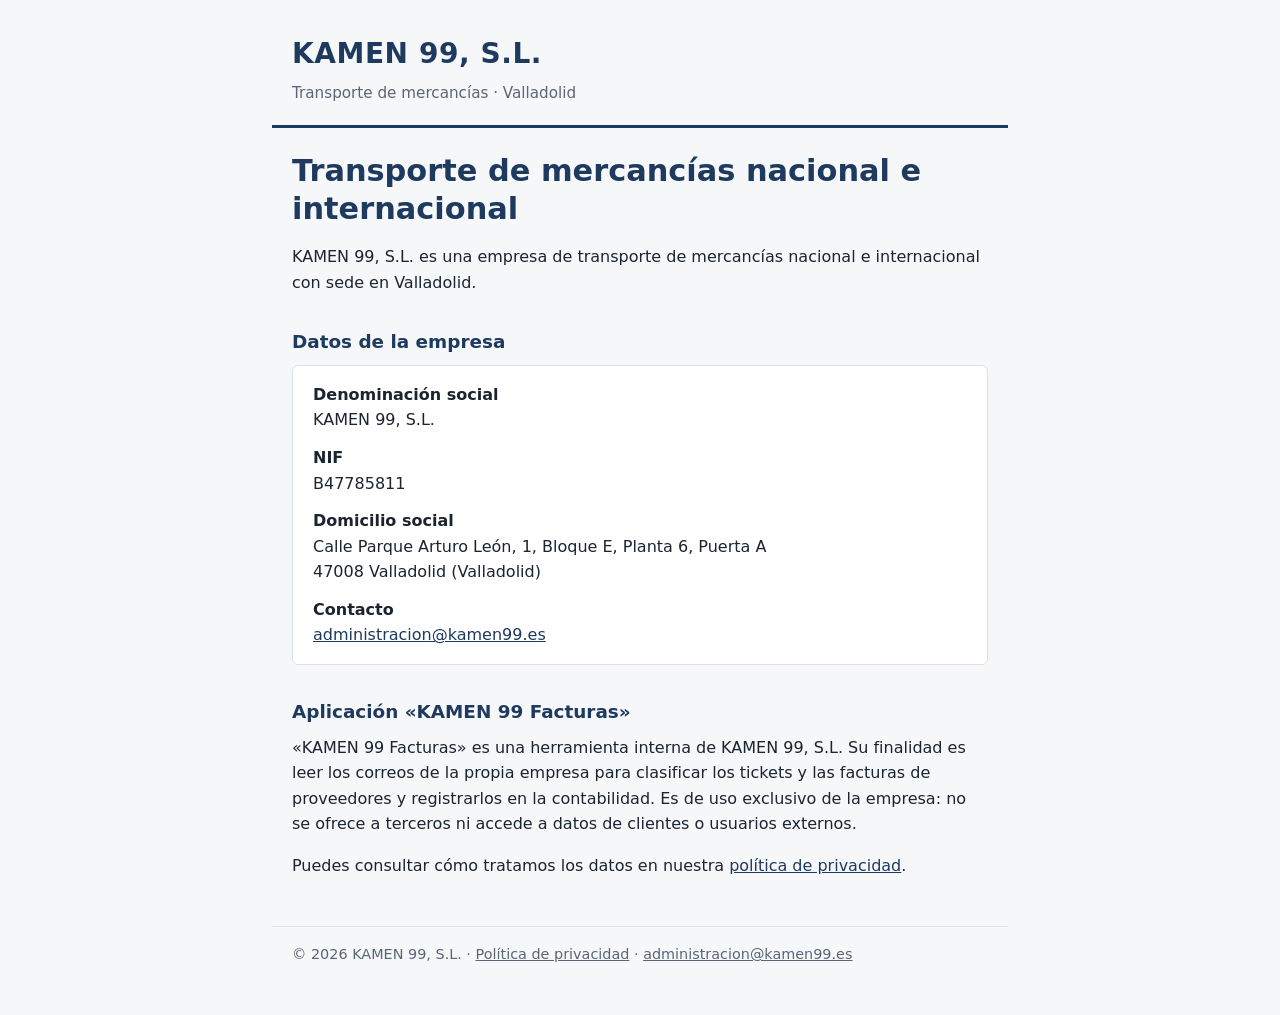
<file: index.html>
<!DOCTYPE html>
<html lang="es">
<head>
  <meta charset="utf-8">
  <meta name="viewport" content="width=device-width, initial-scale=1">
  <title>KAMEN 99, S.L. | Transporte de mercancías en Valladolid</title>
  <meta name="description" content="KAMEN 99, S.L. es una empresa de transporte de mercancías nacional e internacional con sede en Valladolid.">
  <link rel="canonical" href="https://www.kamen99.es/">
  <link rel="stylesheet" href="estilo.css">
</head>
<body>
  <header>
    <p class="marca"><a href="./">KAMEN 99, S.L.</a></p>
    <p class="lema">Transporte de mercancías · Valladolid</p>
  </header>

  <main>
    <h1>Transporte de mercancías nacional e internacional</h1>
    <p>
      KAMEN 99, S.L. es una empresa de transporte de mercancías nacional e
      internacional con sede en Valladolid.
    </p>

    <h2>Datos de la empresa</h2>
    <div class="bloque">
      <dl>
        <dt>Denominación social</dt>
        <dd>KAMEN 99, S.L.</dd>
        <dt>NIF</dt>
        <dd>B47785811</dd>
        <dt>Domicilio social</dt>
        <dd>Calle Parque Arturo León, 1, Bloque E, Planta 6, Puerta A<br>47008 Valladolid (Valladolid)</dd>
        <dt>Contacto</dt>
        <dd><a href="mailto:administracion@kamen99.es">administracion@kamen99.es</a></dd>
      </dl>
    </div>

    <h2>Aplicación «KAMEN 99 Facturas»</h2>
    <p>
      «KAMEN 99 Facturas» es una herramienta interna de KAMEN 99, S.L. Su finalidad es
      leer los correos de la propia empresa para clasificar los tickets y las facturas
      de proveedores y registrarlos en la contabilidad. Es de uso exclusivo de la empresa:
      no se ofrece a terceros ni accede a datos de clientes o usuarios externos.
    </p>
    <p>
      Puedes consultar cómo tratamos los datos en nuestra
      <a href="privacidad/">política de privacidad</a>.
    </p>
  </main>

  <footer>
    <p>
      © 2026 KAMEN 99, S.L. ·
      <a href="privacidad/">Política de privacidad</a> ·
      <a href="mailto:administracion@kamen99.es">administracion@kamen99.es</a>
    </p>
  </footer>
</body>
</html>
</file>
<file: estilo.css>
:root {
  --fondo: #f6f7f9;
  --tarjeta: #ffffff;
  --texto: #1c2430;
  --suave: #5a6575;
  --acento: #1f3a5f;
  --linea: #dde1e7;
}

* { box-sizing: border-box; }

html { -webkit-text-size-adjust: 100%; }

body {
  margin: 0;
  background: var(--fondo);
  color: var(--texto);
  font-family: system-ui, -apple-system, "Segoe UI", Roboto, Helvetica, Arial, sans-serif;
  line-height: 1.6;
  font-size: 1rem;
}

header, main, footer {
  width: 100%;
  max-width: 46rem;
  margin: 0 auto;
  padding: 0 1.25rem;
}

header {
  padding-top: 2rem;
  padding-bottom: 1.25rem;
  border-bottom: 3px solid var(--acento);
}

.marca {
  margin: 0;
  font-size: 1.5rem;
  font-weight: 700;
  letter-spacing: 0.02em;
  color: var(--acento);
}

.marca a { color: inherit; text-decoration: none; }

.lema {
  margin: 0.25rem 0 0;
  color: var(--suave);
  font-size: 0.95rem;
}

main { padding-top: 1.5rem; padding-bottom: 2rem; }

h1 { font-size: 1.6rem; line-height: 1.25; margin: 0 0 1rem; color: var(--acento); }
h2 { font-size: 1.15rem; margin: 2rem 0 0.5rem; color: var(--acento); }

p { margin: 0 0 1rem; }

ul { margin: 0 0 1rem; padding-left: 1.25rem; }
li { margin-bottom: 0.4rem; }

a { color: var(--acento); }
a:focus, a:hover { text-decoration-thickness: 2px; }

.bloque {
  background: var(--tarjeta);
  border: 1px solid var(--linea);
  border-radius: 6px;
  padding: 1rem 1.25rem;
  margin: 0 0 1.25rem;
}

dl { margin: 0; }
dt { font-weight: 600; margin-top: 0.75rem; }
dt:first-child { margin-top: 0; }
dd { margin: 0; color: var(--texto); }

.actualizacion { color: var(--suave); font-size: 0.9rem; }

footer {
  padding-top: 1rem;
  padding-bottom: 2rem;
  border-top: 1px solid var(--linea);
  color: var(--suave);
  font-size: 0.9rem;
}

footer a { color: var(--suave); }

@media (min-width: 40rem) {
  .marca { font-size: 1.75rem; }
  h1 { font-size: 1.9rem; }
}
</file>
